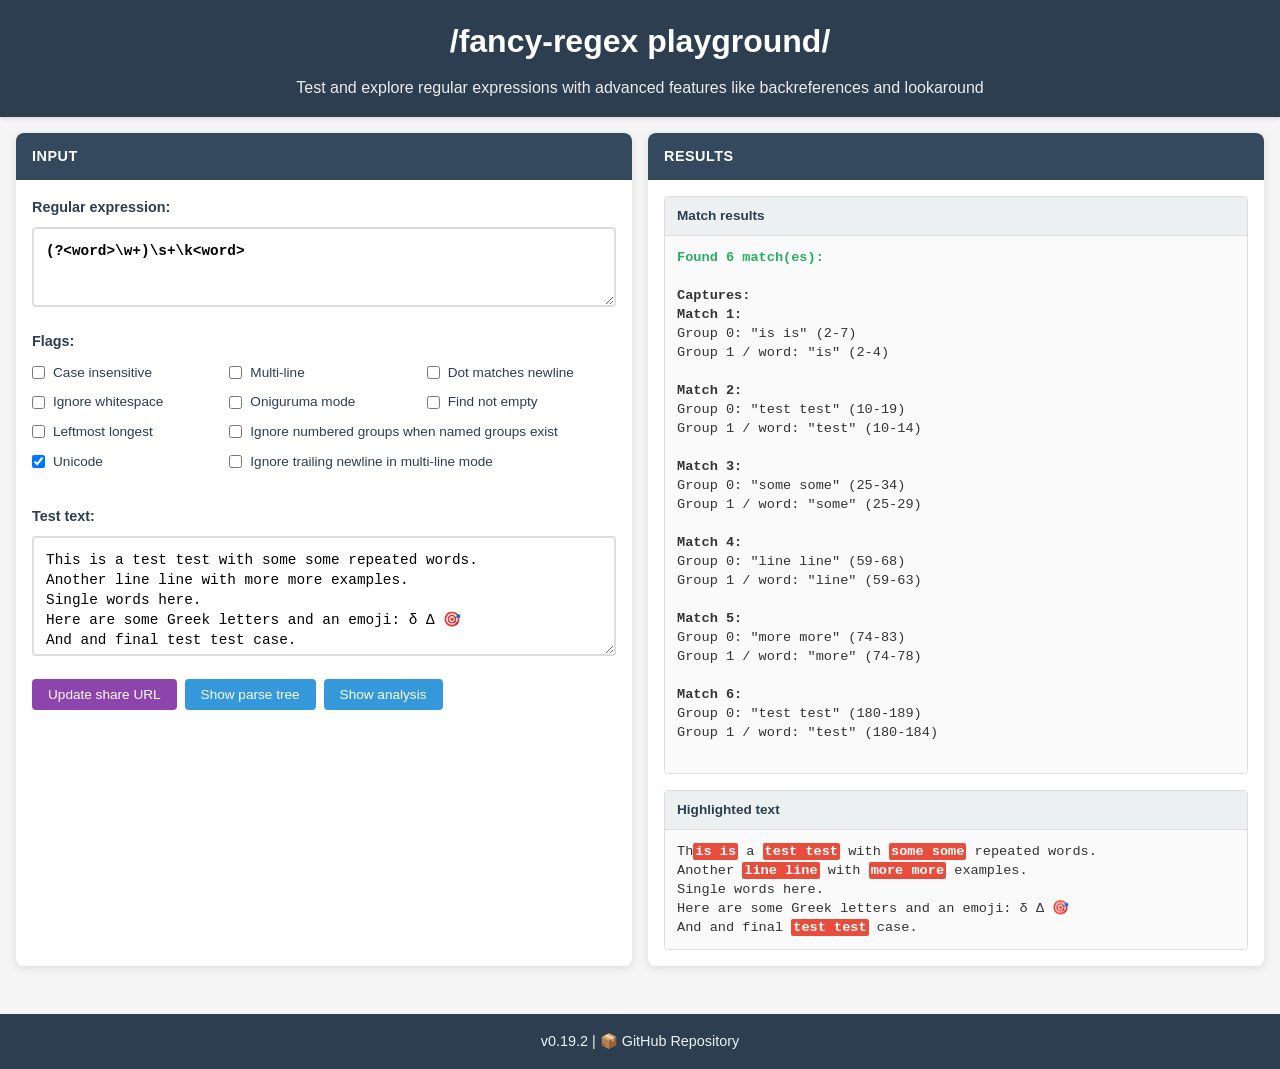
<file: index.html>
<!DOCTYPE html>
<html lang="en">
<head>
    <meta charset="UTF-8" />
    <meta name="viewport" content="width=device-width, initial-scale=1.0" />
    <title>/fancy-regex playground/</title>
    <link rel="stylesheet" type="text/css" href="playground.css" />
    <script type="text/javascript" src="utf8_string.js"></script>
</head>
<body>
    <div class="header">
        <h1>/fancy-regex playground/</h1>
        <p>Test and explore regular expressions with advanced features like backreferences and lookaround</p>
    </div>

    <div class="container">
        <!-- Input Panel -->
        <div class="panel">
            <div class="panel-header">Input</div>
            <div class="panel-content">
                <div class="input-group">
                    <label for="regex-input">Regular expression:</label>
                    <textarea id="regex-input" placeholder="Enter your regex pattern here, e.g., (?&lt;word&gt;\w+)\s+\k&lt;word&gt;"></textarea>
                </div>

                <div class="input-group">
                    <label>Flags:</label>
                    <div class="flags-container">
                        <div class="flag-group">
                            <input type="checkbox" id="flag-case-insensitive" />
                            <label for="flag-case-insensitive">Case insensitive</label>
                        </div>
                        <div class="flag-group">
                            <input type="checkbox" id="flag-multi-line" />
                            <label for="flag-multi-line">Multi-line</label>
                        </div>
                        <div class="flag-group">
                            <input type="checkbox" id="flag-dot-matches-newline" />
                            <label for="flag-dot-matches-newline">Dot matches newline</label>
                        </div>
                        <div class="flag-group">
                            <input type="checkbox" id="flag-ignore-whitespace" />
                            <label for="flag-ignore-whitespace">Ignore whitespace</label>
                        </div>
                        <div class="flag-group">
                            <input type="checkbox" id="flag-oniguruma-mode" />
                            <label for="flag-oniguruma-mode">Oniguruma mode</label>
                        </div>
                        <div class="flag-group">
                            <input type="checkbox" id="flag-find-not-empty" />
                            <label for="flag-find-not-empty">Find not empty</label>
                        </div>
                        <div class="flag-group">
                            <input type="checkbox" id="flag-leftmost-longest" />
                            <label for="flag-leftmost-longest">Leftmost longest</label>
                        </div>
                        <div class="flag-group flag-group--wide">
                            <input type="checkbox" id="flag-ignore-numbered-groups" />
                            <label for="flag-ignore-numbered-groups">Ignore numbered groups when named groups exist</label>
                        </div>
                        <div class="flag-group">
                            <input type="checkbox" id="flag-unicode" checked="checked" />
                            <label for="flag-unicode">Unicode</label>
                        </div>
                        <div class="flag-group flag-group--wide">
                            <input type="checkbox" id="flag-no-match-at-trailing-newline" />
                            <label for="flag-no-match-at-trailing-newline">Ignore trailing newline in multi-line mode</label>
                        </div>
                    </div>
                </div>

                <div class="input-group">
                    <label for="text-input">Test text:</label>
                    <textarea id="text-input" placeholder="Enter the text you want to test the regex against..."></textarea>
                </div>

                <div class="toggle-section">
                    <button id="update-url" class="toggle-btn">Update share URL</button>
                    <button id="show-parse-tree" class="toggle-btn">Show parse tree</button>
                    <button id="show-analysis" class="toggle-btn">Show analysis</button>
                </div>
            </div>
        </div>

        <!-- Output Panel -->
        <div class="panel">
            <div class="panel-header">Results</div>
            <div class="panel-content">
                <div class="output-container">
                    <div class="output-section">
                        <div class="output-header">Match results</div>
                        <div id="match-results" class="output-content">
                            <div class="info">Enter a regex pattern and test text to see results</div>
                        </div>
                    </div>

                    <div class="output-section">
                        <div class="output-header">Highlighted text</div>
                        <div id="highlighted-text" class="output-content">
                            <div class="info">Matches will be highlighted here</div>
                        </div>
                    </div>

                    <div id="parse-tree-section" class="output-section hidden">
                        <div class="output-header">Parse tree</div>
                        <div id="parse-tree-content" class="output-content">
                            <div class="parse-tree" id="parse-tree-display"></div>
                        </div>
                    </div>

                    <div id="analysis-section" class="output-section hidden">
                        <div class="output-header">Analysis</div>
                        <div id="analysis-content" class="output-content">
                            <div class="parse-tree" id="analysis-display"></div>
                        </div>
                    </div>
                </div>
            </div>
        </div>
    </div>

    <footer>
        <span id="version">v0.19.2</span> | 
        <a href="https://github.com/fancy-regex/fancy-regex" target="_blank">
            📦 GitHub Repository
        </a>
    </footer>

    <script type="module" src="app.js"></script>
</body>
</html>
</file>
<file: playground.css>
* {
    box-sizing: border-box;
    margin: 0;
    padding: 0;
    --monospace: 'SF Mono', 'Monaco', 'Consolas', 'Liberation Mono', 'Courier New', monospace;
}

body {
    font-family: sans-serif;
    line-height: 1.6;
    color: #333;
    background: #f5f5f5;
}

.header {
    background: #2c3e50;
    color: white;
    padding: 1rem;
    text-align: center;
    box-shadow: 0 2px 4px rgba(0,0,0,0.1);
}

.header h1 {
    margin-bottom: 0.5rem;
    font-size: 2rem;
}

.header p {
    opacity: 0.9;
    font-size: 1rem;
}

.container {
    margin: 0 auto;
    padding: 1rem;
    display: grid;
    grid-template-columns: 1fr 1fr;
    gap: 1rem;
    min-height: calc(100vh - 140px);
}

.panel {
    background: white;
    border-radius: 8px;
    box-shadow: 0 2px 10px rgba(0,0,0,0.1);
    overflow: hidden;
    display: flex;
    flex-direction: column;
    height: 100%;
}

.panel-header {
    background: #34495e;
    color: white;
    padding: 0.75rem 1rem;
    font-weight: bold;
    font-size: 0.9rem;
    text-transform: uppercase;
    letter-spacing: 0.5px;
}

.panel-content {
    flex: 1;
    padding: 1rem;
    display: flex;
    flex-direction: column;
}

.input-group {
    margin-bottom: 1rem;
}

.input-group label {
    display: block;
    margin-bottom: 0.5rem;
    font-weight: bold;
    color: #2c3e50;
    font-size: 0.9rem;
}

textarea, input[type="text"] {
    width: 100%;
    padding: 0.75rem;
    border: 2px solid #ddd;
    border-radius: 4px;
    font-family: var(--monospace);
    font-size: 0.9rem;
    line-height: 1.4;
    resize: vertical;
    transition: border-color 0.2s;
}

textarea:focus, input[type="text"]:focus {
    outline: none;
    border-color: #3498db;
}

#regex-input {
    height: 80px;
    font-weight: bold;
}

#text-input {
    height: 120px;
}

.flags-container {
    display: grid;
    grid-template-columns: repeat(auto-fit, minmax(150px, 1fr));
    gap: 0.5rem;
    margin-bottom: 1rem;
}

.flag-group {
    display: flex;
    align-items: center;
    gap: 0.5rem;
}

.flag-group input[type="checkbox"] {
    width: auto;
}

.flag-group label {
    margin: 0;
    font-weight: normal;
    font-size: 0.85rem;
    cursor: pointer;
}

.flag-group--wide {
    grid-column: span 2;
}

.output-container {
    flex: 1;
    display: flex;
    flex-direction: column;
    gap: 1rem;
    min-height: 0;
}

.output-section {
    border: 1px solid #ddd;
    border-radius: 4px;
    overflow: hidden;
    display: flex;
    flex-direction: column;
}

.output-header {
    background: #ecf0f1;
    padding: 0.5rem 0.75rem;
    font-weight: bold;
    font-size: 0.85rem;
    color: #2c3e50;
    border-bottom: 1px solid #ddd;
    flex-shrink: 0;
}

.output-content {
    flex: 1;
    padding: 0.75rem;
    background: #fafafa;
    min-height: 60px;
    overflow-y: auto;
    font-size: 0.85rem;
    line-height: 1.4;
    font-family: var(--monospace);
}

.match-highlight {
    background: #e74c3c;
    color: white;
    padding: 1px 2px;
    border-radius: 2px;
    font-weight: bold;
}

.capture-highlight {
    background: #9b59b6;
    color: white;
    padding: 1px 2px;
    border-radius: 2px;
    font-weight: bold;
}

.error {
    color: #e74c3c;
    background: #fdf2f2;
    padding: 0.75rem;
    border-radius: 4px;
    border: 1px solid #fecaca;
    font-size: 0.85rem;
}

.success {
    color: #27ae60;
    font-weight: bold;
}

.info {
    color: #7f8c8d;
    font-style: italic;
}

.toggle-section {
    margin-bottom: 1rem;
    display: flex;
    flex-wrap: wrap;
    gap: 0.5rem;
}

.toggle-btn {
    background: #3498db;
    color: white;
    border: none;
    padding: 0.5rem 1rem;
    border-radius: 4px;
    cursor: pointer;
    font-size: 0.85rem;
    transition: background-color 0.2s;
}

.toggle-btn:hover {
    background: #2980b9;
}

.toggle-btn.active {
    background: #27ae60;
}

#update-url {
    background: #8e44ad;
}

#update-url:hover {
    background: #7d3c98;
}

.hidden {
    display: none;
}

.parse-tree {
    background: #2c3e50;
    color: #ecf0f1;
    padding: 1rem;
    border-radius: 4px;
    white-space: pre-wrap;
    font-family: var(--monospace);
    font-size: 0.8rem;
    line-height: 1.3;
    overflow-y: auto;
    flex: 1;
    min-height: 5em;
}

.loading {
    opacity: 0.6;
    pointer-events: none;
}

@media (max-width: 768px) {
    .container {
        grid-template-columns: 1fr;
        height: auto;
        min-height: calc(100vh - 140px);
    }
    
    .flags-container {
        grid-template-columns: repeat(auto-fit, minmax(120px, 1fr));
    }
}

footer {
    text-align: center;
    padding: 1rem;
    background-color: #2c3e50;
    color: #ecf0f1;
    font-size: 0.9rem;
    margin-top: 2rem;
}

footer a {
    color: #ecf0f1;
    text-decoration: none;
}

#highlighted-text {
    white-space: pre-line;
}

/* Analysis Tree Styles */
.analysis-grid__header {
    display: grid;
    grid-template-columns: 1fr 6rem 6rem;
    gap: 0.5rem;
    padding: 0.5rem 0.75rem;
    background: #34495e;
    color: white;
    font-weight: bold;
    font-size: 0.8rem;
    border-bottom: 2px solid #2c3e50;
}

.analysis-tree {
    background: #2c3e50;
    color: #ecf0f1;
    font-family: var(--monospace);
    font-size: 0.8rem;
    flex: 1;
    min-height: 5em;
    overflow-y: auto;
}

.analysis-row {
    display: grid;
    grid-template-columns: 1fr 6rem 6rem;
    gap: 0.5rem;
    padding: 0.4rem 0.75rem;
    border-bottom: 1px solid #34495e;
    transition: background-color 0.15s;
}

.analysis-row:hover {
    background: #34495e;
}

.analysis-row__node {
    display: flex;
    align-items: center;
    overflow: hidden;
}

.analysis-row__min-size,
.analysis-row__const-size {
    text-align: center;
    display: flex;
    align-items: center;
    justify-content: center;
}

.const-size-tick {
    color: #27ae60;
    font-size: 1.1rem;
    font-weight: bold;
}

.const-size-cross {
    color: #e74c3c;
    font-size: 1.1rem;
    font-weight: bold;
}

.analysis-node__indent {
    display: flex;
    align-items: center;
    gap: 0.5rem;
}

.analysis-node__toggle {
    display: inline-block;
    width: 1.2rem;
    height: 1.2rem;
    text-align: center;
    line-height: 1.2rem;
    cursor: pointer;
    user-select: none;
    font-weight: bold;
    color: #3498db;
    border: 1px solid #3498db;
    border-radius: 3px;
    background: transparent;
    transition: all 0.15s;
    flex-shrink: 0;
}

.analysis-node__toggle:hover {
    background: #3498db;
    color: white;
}

.analysis-node__toggle--placeholder {
    border: 1px solid transparent;
    cursor: default;
    visibility: hidden;
}

.analysis-node__label {
    white-space: nowrap;
    overflow: hidden;
    text-overflow: ellipsis;
}

/* Easy vs Hard node styling */
.analysis-node--easy {
    border-left: 3px solid #27ae60;
}

.analysis-node--hard {
    border-left: 3px solid #e67e22;
}

/* Optional: Add subtle background colors */
.analysis-node--easy:hover {
    background: rgba(39, 174, 96, 0.1);
}

.analysis-node--hard:hover {
    background: rgba(230, 126, 34, 0.1);
}

/* Children container for collapsible nodes */
.analysis-children {
    display: block;
}

.analysis-children--collapsed {
    display: none;
}
</file>
